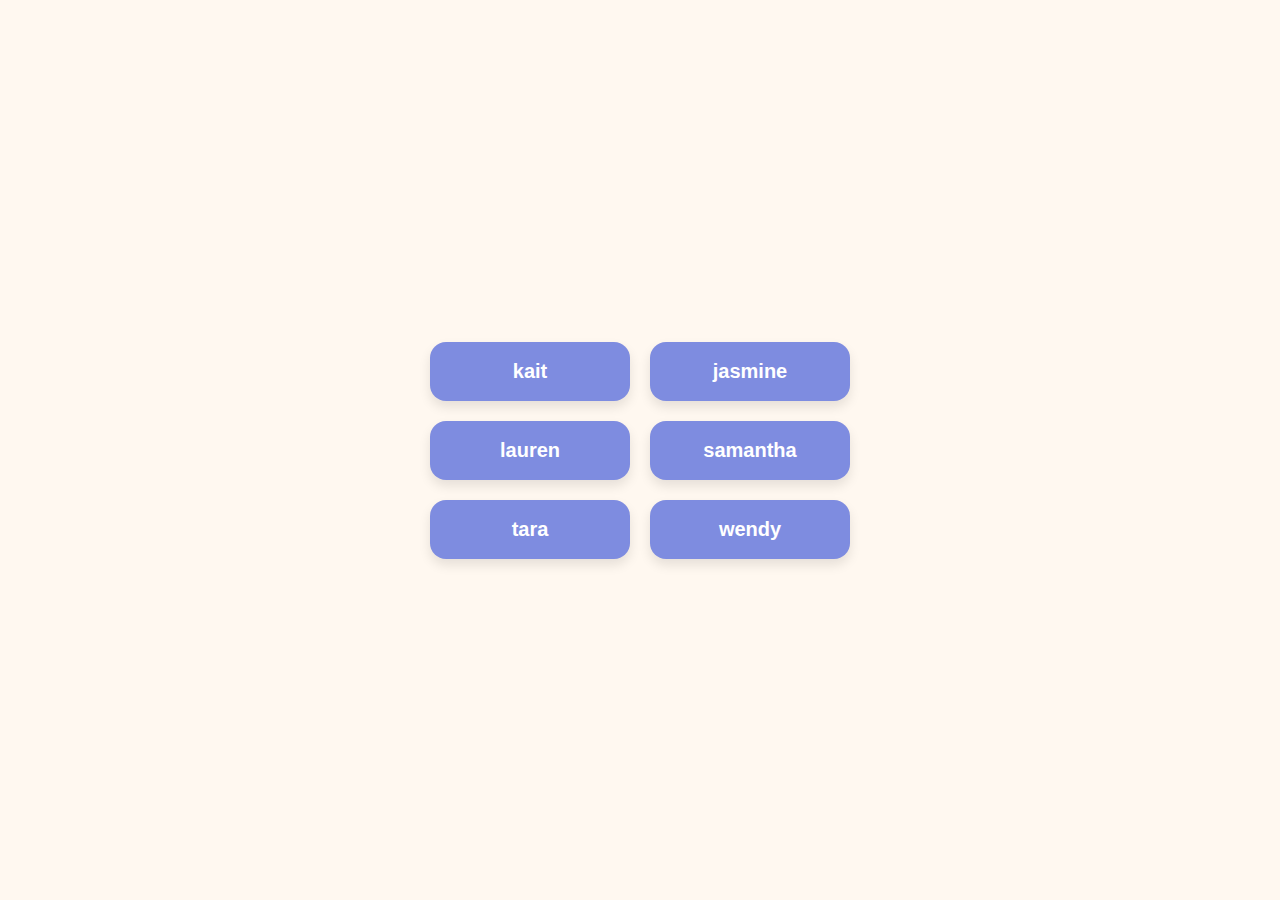
<file: index.html>
<!DOCTYPE html>
<html lang="en">
  <head>
    <meta charset="utf-8" />
    <meta name="viewport" content="width=device-width, initial-scale=1.0">

    <title>Sketch</title>

    <link rel="stylesheet" type="text/css" href="style.css">

    <script src="libraries/p5.min.js"></script>
    <script src="libraries/p5.sound.min.js"></script>
  </head>

  <body>
    <div class="button-grid">
      <a href="/kait/">kait</a>
      <a href="/jasmine/">jasmine</a>
      <a href="/lauren/">lauren</a>
      <a href="/samantha/">samantha</a>
      <a href="/tara/">tara</a>
      <a href="/wendy/">wendy</a>
    </div>
  </body>
</html>
</file>
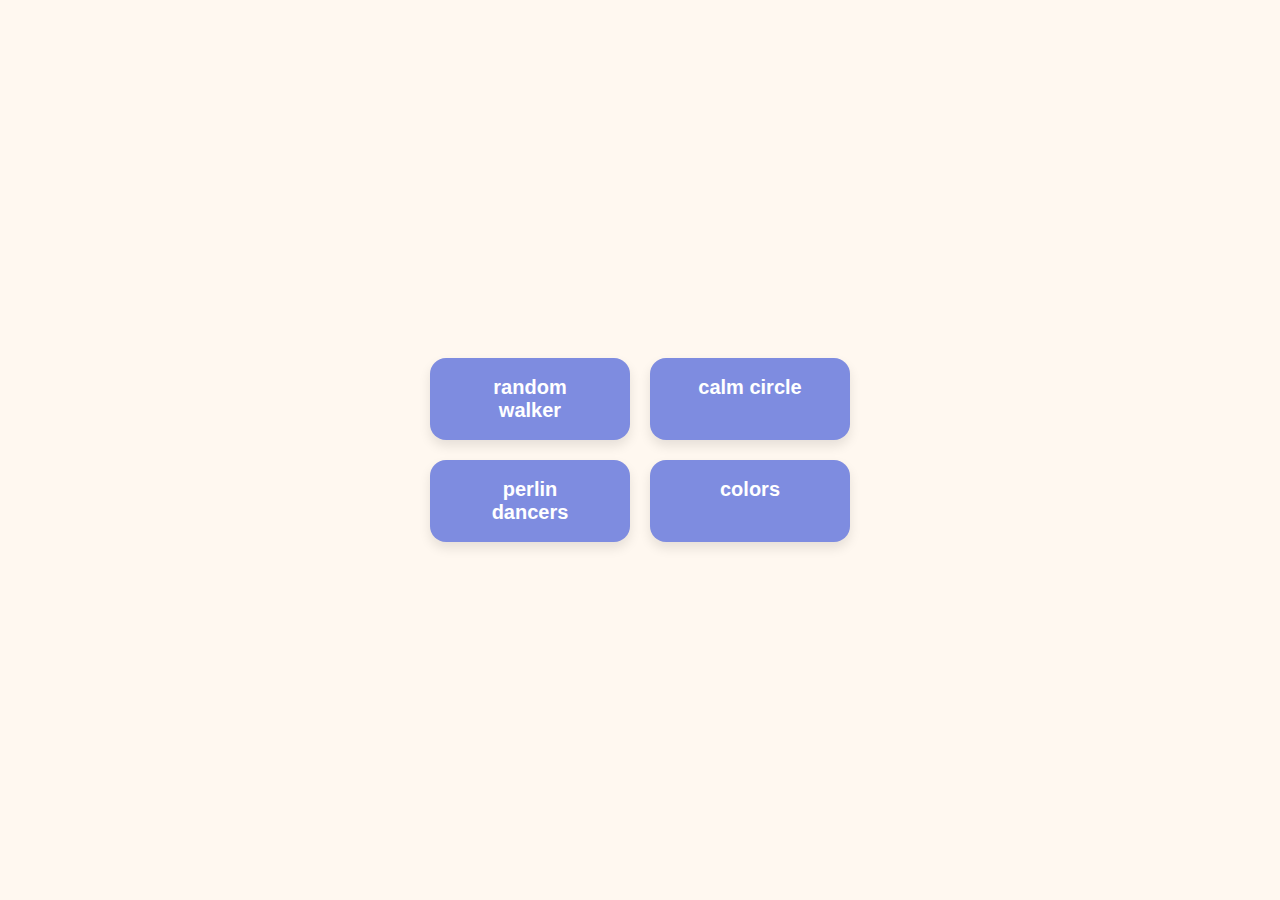
<file: jasmine/index.html>
<!DOCTYPE html>
<html lang="en">
  <head>
    <meta charset="utf-8" />
    <meta name="viewport" content="width=device-width, initial-scale=1.0" />

    <title>Jasmine's Sketch</title>

    <link rel="stylesheet" type="text/css" href="../style.css" />

    <script src="../libraries/p5.min.js"></script>
    <script src="../libraries/p5.sound.min.js"></script>
  </head>

  <body>
    <div class="button-grid">
      <a href="random_walker.html">random walker</a>
      <a href="sizeChangingCircle.html">calm circle</a>
      <a href="perlin_dancers.html">perlin dancers</a>
      <a href="colors.html">colors</a>
    </div>
  </body>
</html>
</file>
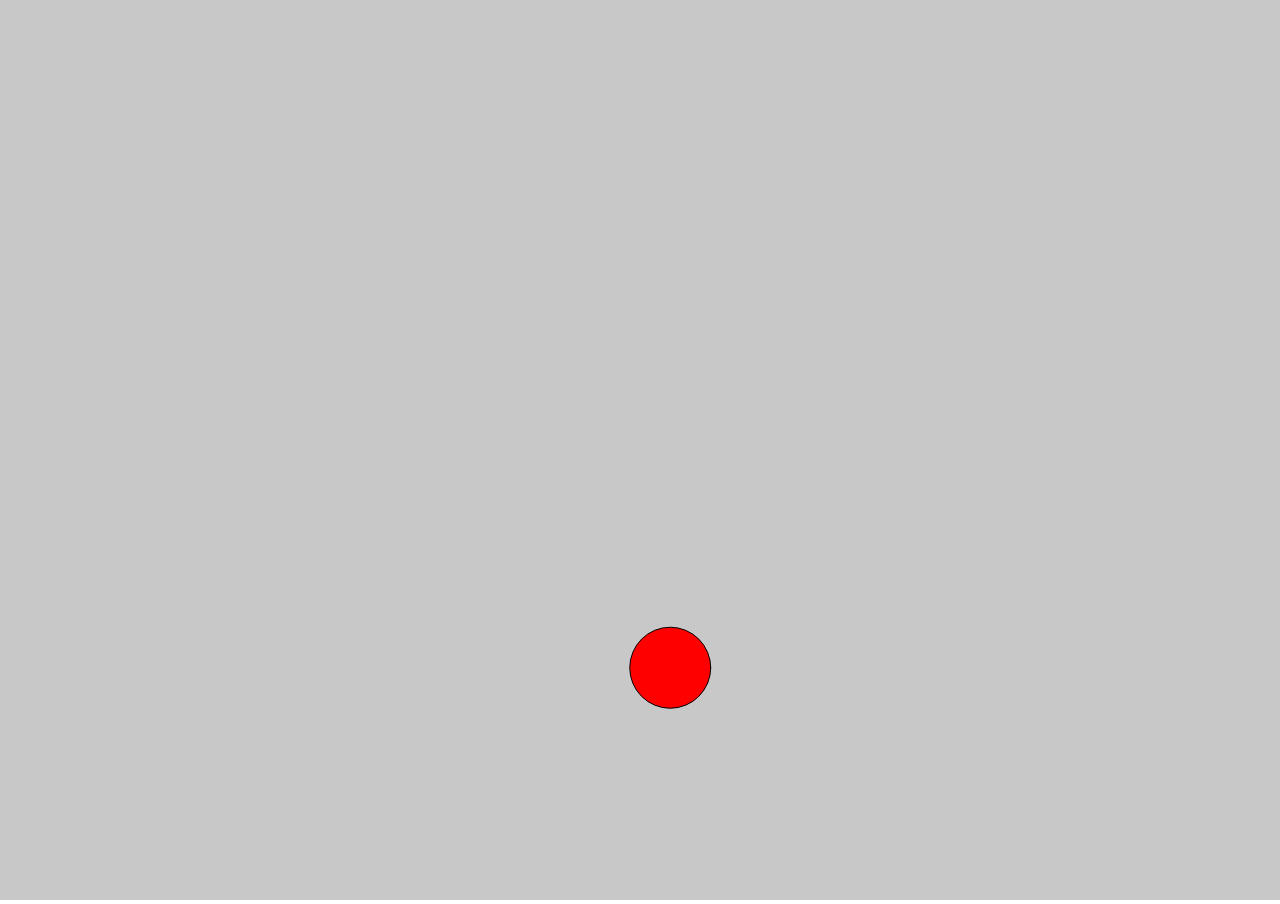
<file: samantha/index.html>
<!DOCTYPE html>
<html lang="en">
  <head>
    <meta charset="utf-8" />
    <meta name="viewport" content="width=device-width, initial-scale=1.0" />

    <title>Samantha's Sketch</title>

    <!-- <link rel="stylesheet" type="text/css" href="../style.css" /> -->

    <script src="../libraries/p5.min.js"></script>
    <script src="../libraries/p5.sound.min.js"></script>
  </head>
  <body>
    <script src="sketch.js"></script>
  </body>
</html>

<style>
  * {
    margin: 0;
  }
</style>
</file>
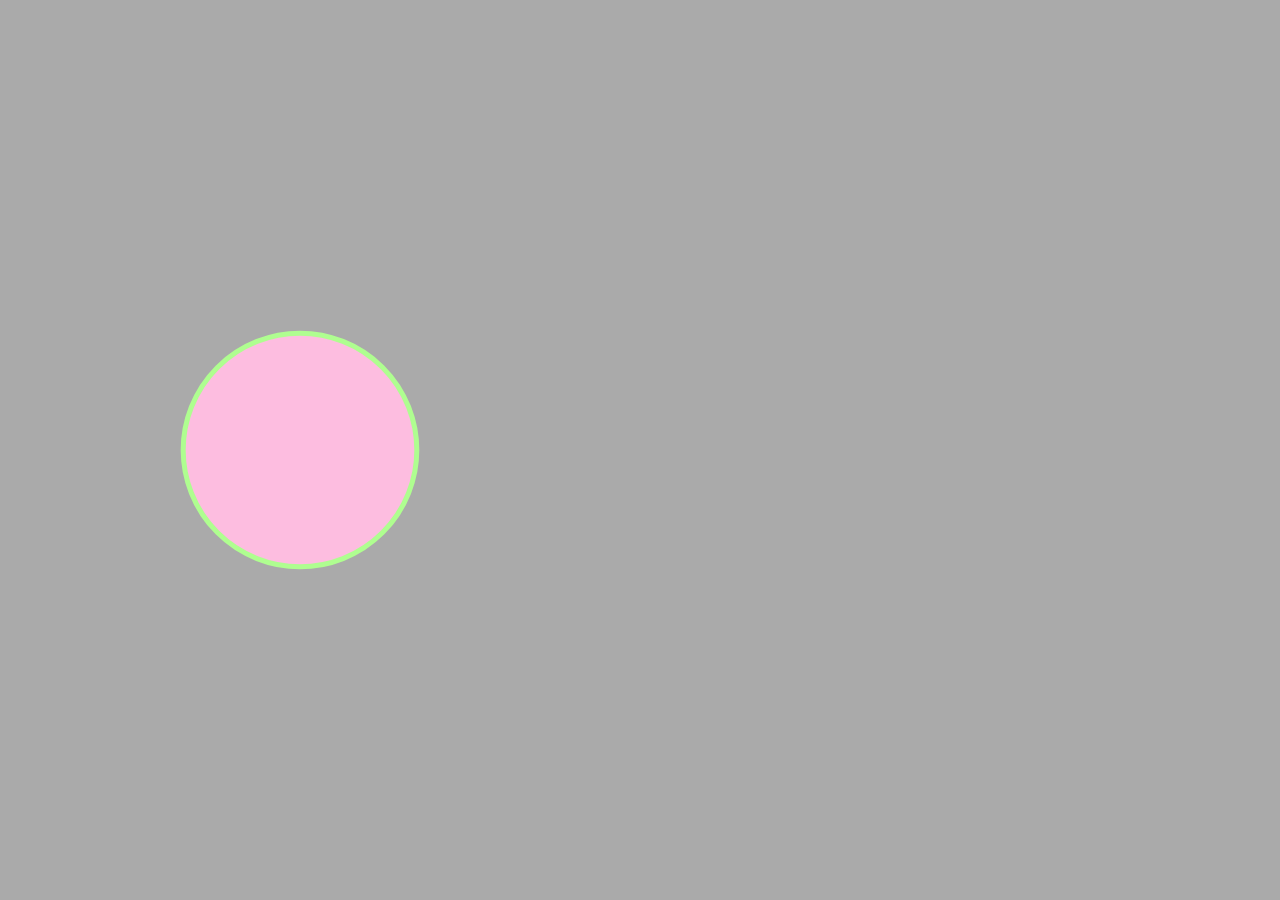
<file: wendy/index.html>
<!DOCTYPE html>
<html lang="en">
  <head>
    <meta charset="utf-8" />
    <meta name="viewport" content="width=device-width, initial-scale=1.0" />

    <title>Wendys's Sketch</title>

    <link rel="stylesheet" type="text/css" href="../style.css" />

    <script src="../libraries/p5.min.js"></script>
    <script src="../libraries/p5.sound.min.js"></script>
  </head>

  <body>
    <script src="sketch.js"></script>
  </body>
</html>

<style>
  body {
    margin: 0;
  }
</style>
</file>
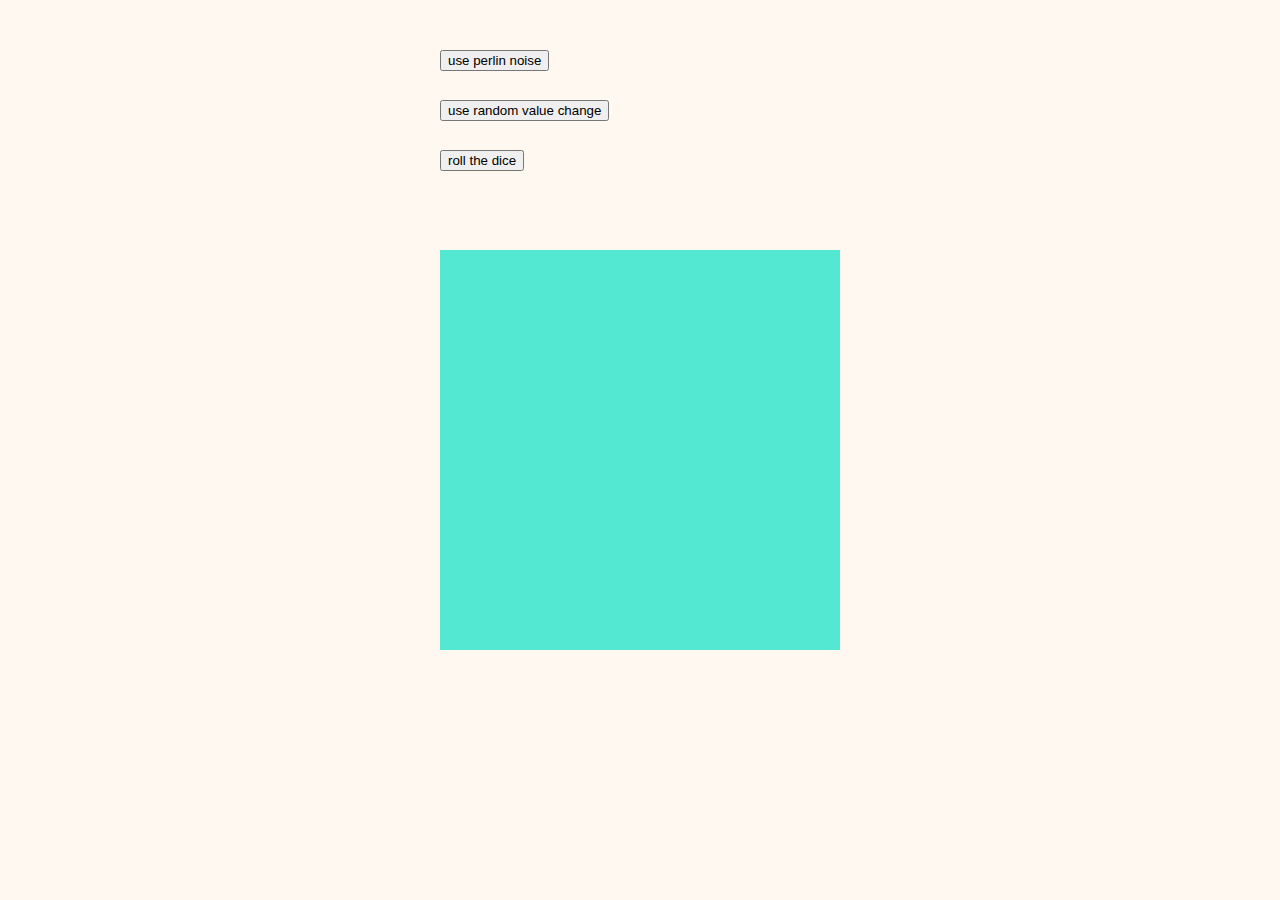
<file: jasmine/colors.html>
<!DOCTYPE html>
<html lang="en">
  <head>
    <meta charset="utf-8" />
    <meta name="viewport" content="width=device-width, initial-scale=1.0" />

    <title>Jasmine > Colors</title>
    
    <link rel="stylesheet" type="text/css" href="../style.css" />

    <script src="../libraries/p5.min.js"></script>
    <script src="../libraries/p5.sound.min.js"></script>
  </head>

  <body>
    <script src="./colors.js"></script>
  </body>
</html>
</file>
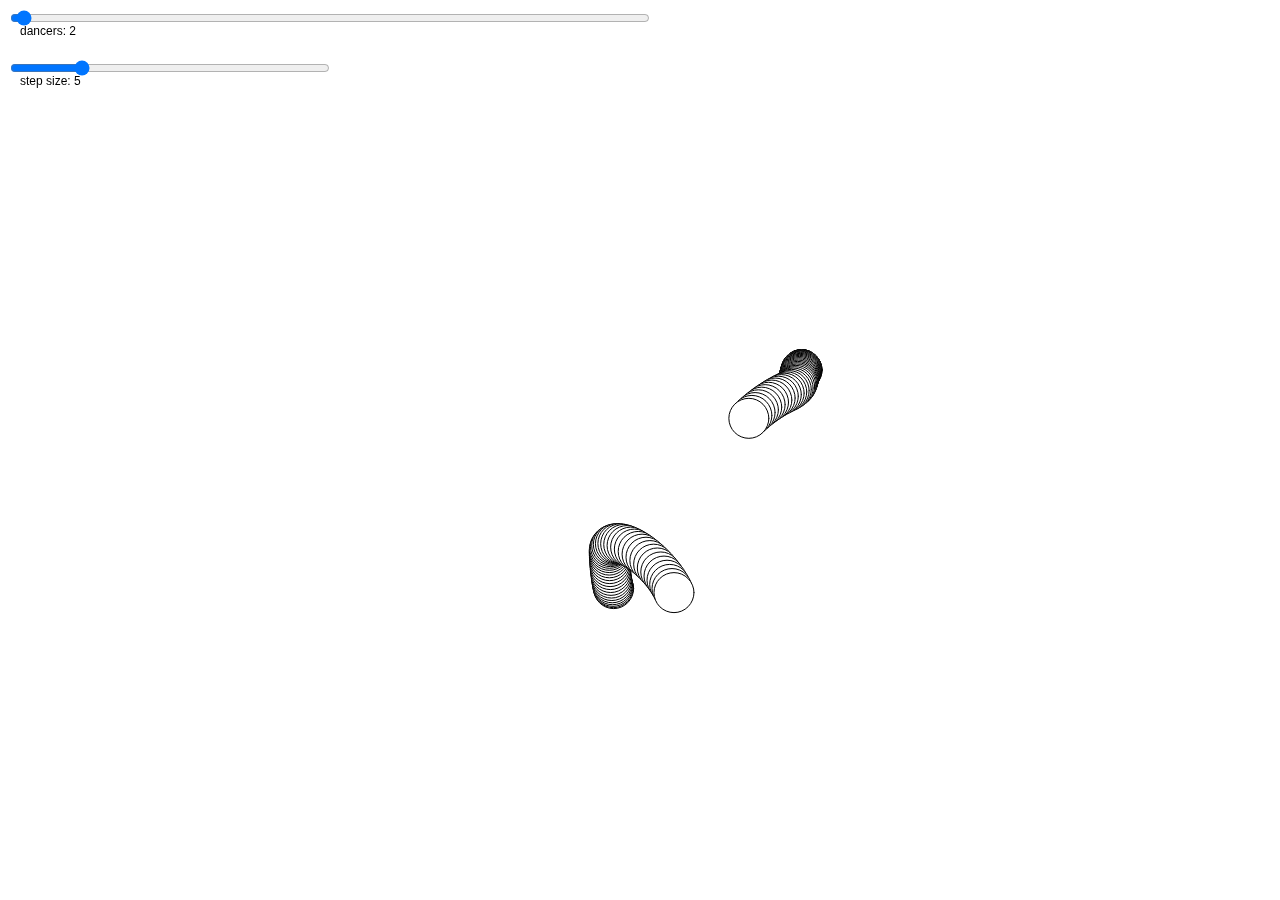
<file: jasmine/perlin_dancers.html>
<!DOCTYPE html>
<html lang="en">
  <head>
    <meta charset="utf-8" />
    <meta name="viewport" content="width=device-width, initial-scale=1.0" />

    <title>Jasmine > perlinDancers</title>


    <script src="../libraries/p5.min.js"></script>
    <script src="../libraries/p5.sound.min.js"></script>
  </head>

  <body>
    <script src="./perlinDancers.js"></script>
  </body>
</html>

<style>
  * {
    margin: 0;
  }
</style>
</file>
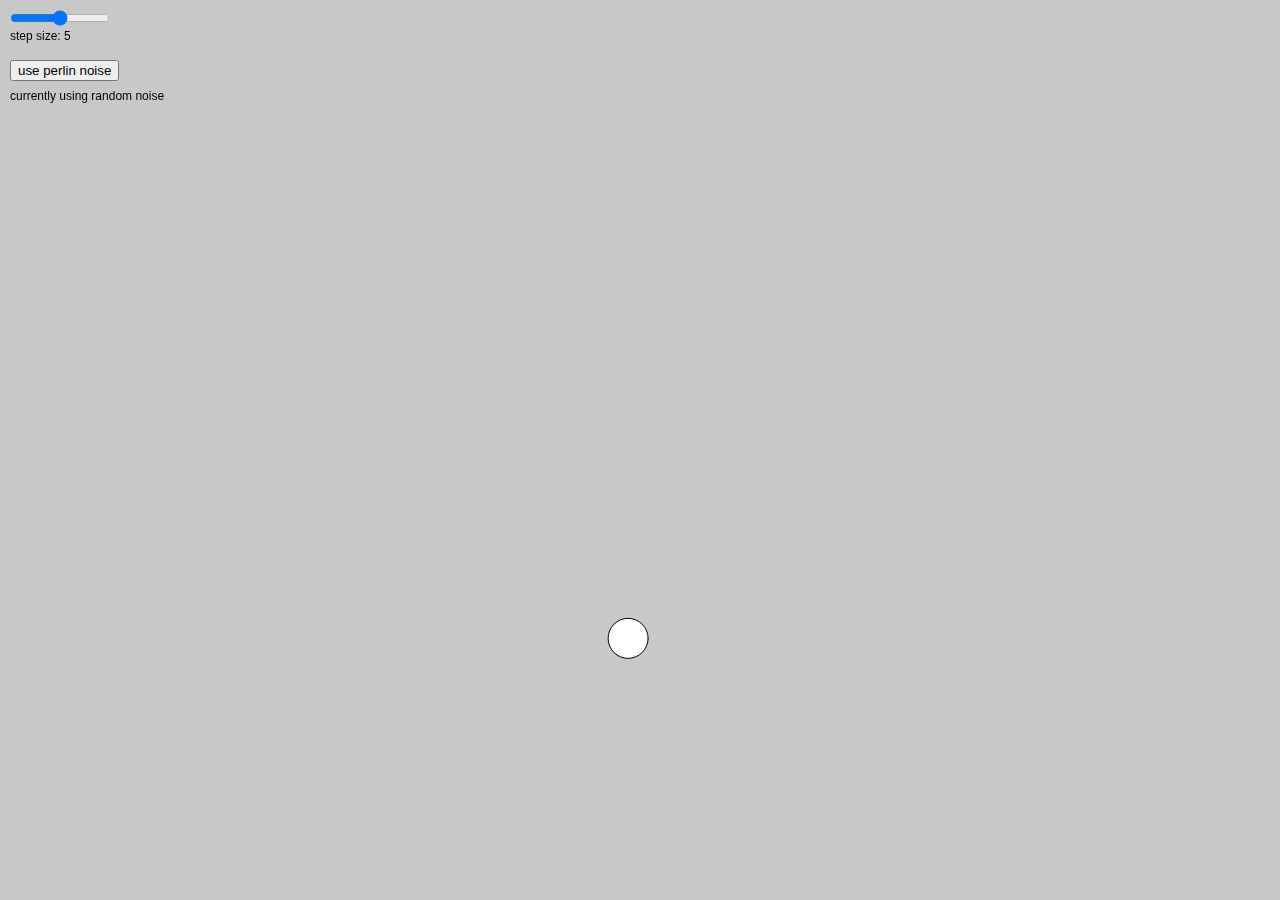
<file: jasmine/random_walker.html>
<!DOCTYPE html>
<html lang="en">
  <head>
    <meta charset="utf-8" />
    <meta name="viewport" content="width=device-width, initial-scale=1.0" />

    <title>Jasmine > Random Walker</title>

    <link rel="stylesheet" type="text/css" href="../style.css" />

    <script src="../libraries/p5.min.js"></script>
    <script src="../libraries/p5.sound.min.js"></script>
  </head>

  <body>
    <script src="./randomWalker.js"></script>
  </body>
</html>
</file>
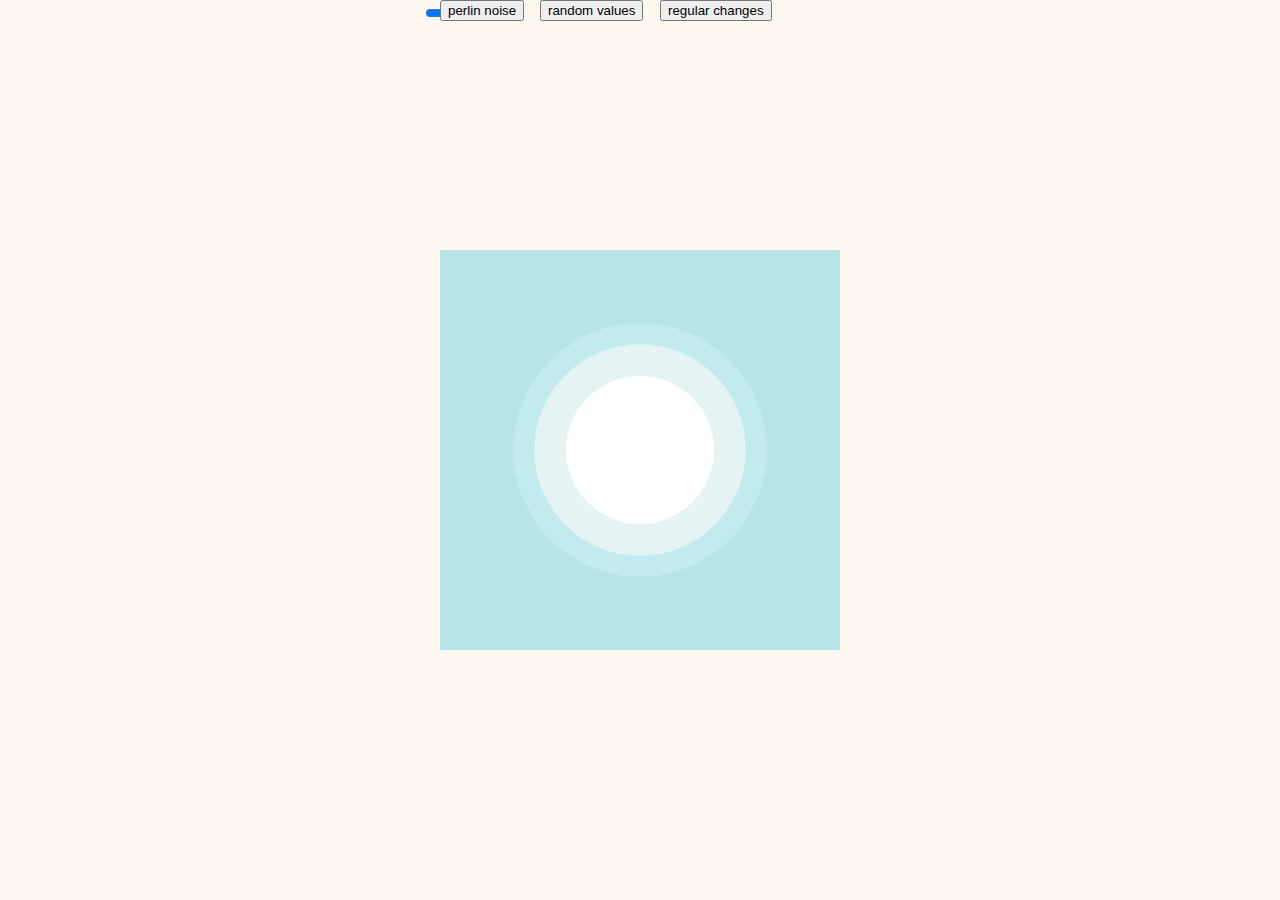
<file: jasmine/sizeChangingCircle.html>
<!DOCTYPE html>
<html lang="en">
  <head>
    <meta charset="utf-8" />
    <meta name="viewport" content="width=device-width, initial-scale=1.0" />

    <title>Jasmine > Calm</title>

    <link rel="stylesheet" type="text/css" href="../style.css" />

    <script src="../libraries/p5.min.js"></script>
    <script src="../libraries/p5.sound.min.js"></script>
  </head>

  <body>
    <script src="./sizeChangingCircle.js"></script>
  </body>
</html>
</file>
<file: style.css>
* {
  margin: 0;
}

html, body {
  margin: 0;
  padding: 0;

}

canvas {
  display: block;
}

body {
  margin: 0;
  height: 100vh;
  display: flex;
  justify-content: center;
  align-items: center;
  background-color: #fff8f0;
  font-family: 'Comic Sans MS', 'Segoe UI', sans-serif;
}

.button-grid {
  display: grid;
  grid-template-columns: repeat(2, 200px);
  gap: 20px;
  
}

a {
  background-color: #7e8ce0;
  color: white;
  padding: 18px 36px;
  text-align: center;
  text-decoration: none;
  display: inline-block;
  border-radius: 16px;
  font-size: 1.25rem;
  font-weight: 600;
  box-shadow: 0 6px 12px rgba(0, 0, 0, 0.1);
  transition: background-color 0.3s ease, transform 0.2s ease;
}

a:hover {
  background-color: #6573c3;
  transform: translateY(-3px);
}
</file>
